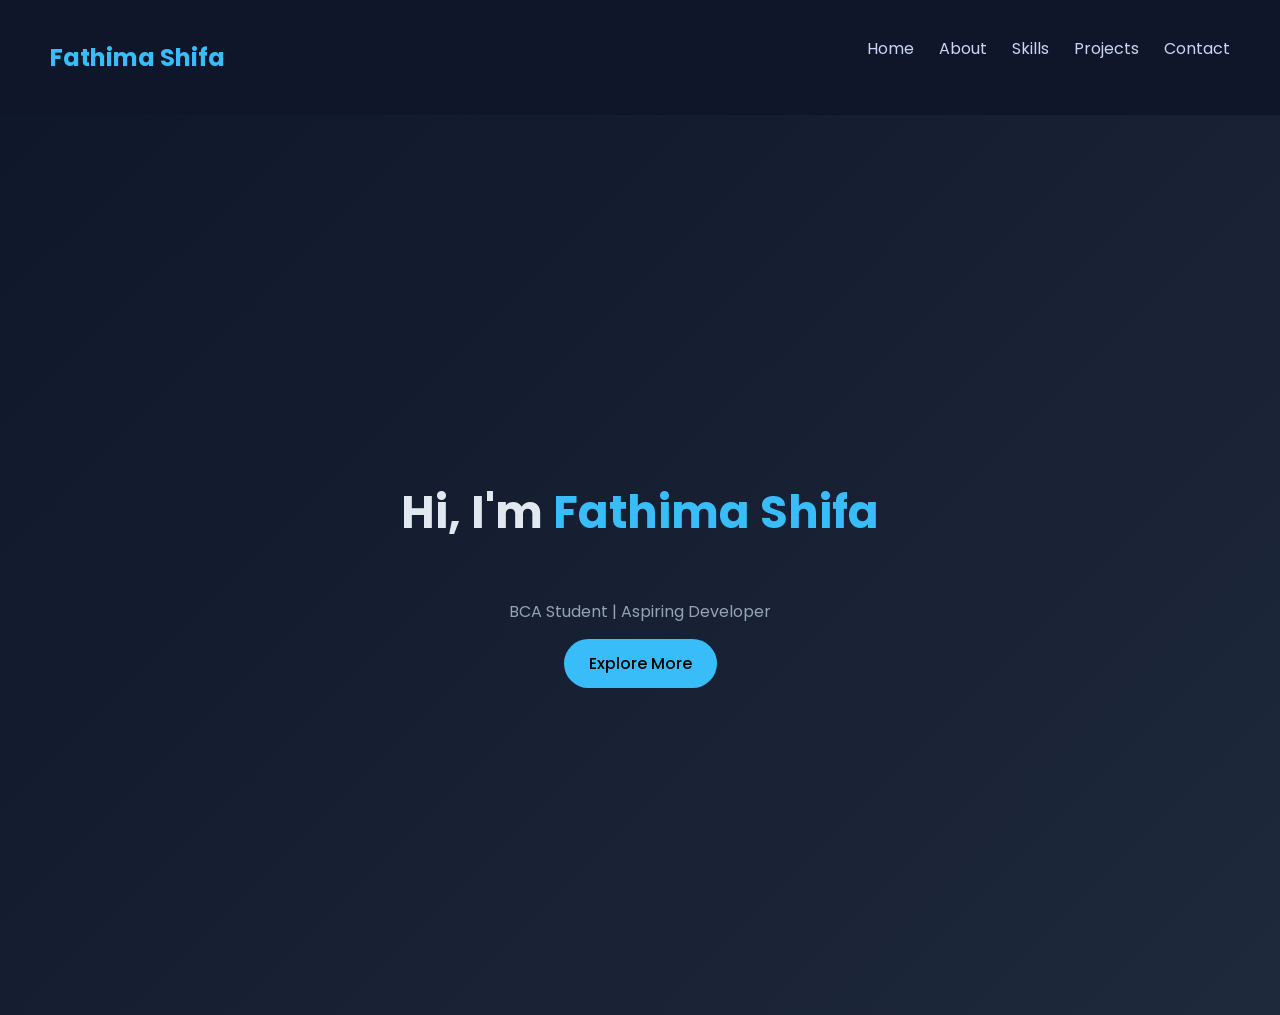
<file: index.html>
<!DOCTYPE html>
<html>
<head>
  <title>Fathima Shifa</title>
  <link rel="stylesheet" href="style.css">
</head>
<body>

<nav>
  <h2>Fathima Shifa</h2>
  <ul>
    <li><a href="index.html">Home</a></li>
    <li><a href="about.html">About</a></li>
    <li><a href="skills.html">Skills</a></li>
    <li><a href="projects.html">Projects</a></li>
    <li><a href="contact.html">Contact</a></li>
  </ul>
</nav>

<section class="hero">
  <h1>Hi, I'm <span>Fathima Shifa</span></h1>
  <p>BCA Student | Aspiring Developer</p>
  <a href="about.html" class="btn">Explore More</a>
</section>


</body>
</html>
</file>
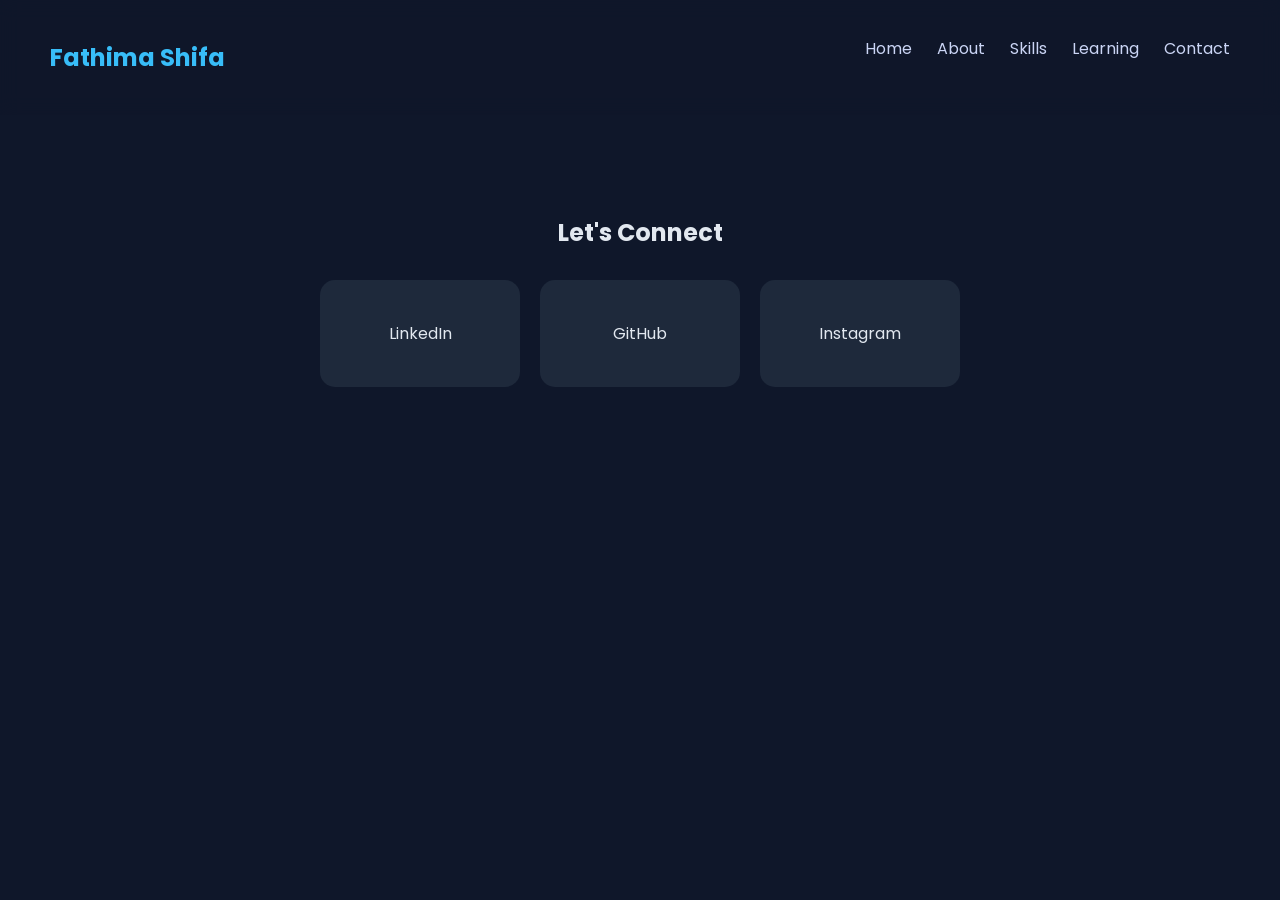
<file: contact.html>
<!DOCTYPE html>
<html>
<head>
  <title>Contact</title>
  <link rel="stylesheet" href="style.css">
  
</head>
<body>

<nav>
  <h2>Fathima Shifa</h2>
  <ul>
    <li><a href="index.html">Home</a></li>
    <li><a href="about.html">About</a></li>
    <li><a href="skills.html">Skills</a></li>
    <li><a href="learning.html">Learning</a></li>
    <li><a href="contact.html">Contact</a></li>
  </ul>
</nav>

<section class="container">
  <h1>Let's Connect</h1>

  <div class="contact-cards">

    <a href="https://www.linkedin.com/in/fathima-shifa-np-7b471337a" target="_blank" class="contact-card">
      <i class="fab fa-linkedin"></i>
      <p>LinkedIn</p>
    </a>

    <a href="https://github.com/fathima-shifa-np" target="_blank" class="contact-card">
      <i class="fab fa-github"></i>
      <p>GitHub</p>
    </a>

    <a href="https://www.instagram.com/_shiif.aa" target="_blank" class="contact-card">
      <i class="fab fa-instagram"></i>
      <p>Instagram</p>
    </a>

  </div>
</section>


</body>
</html>
</file>
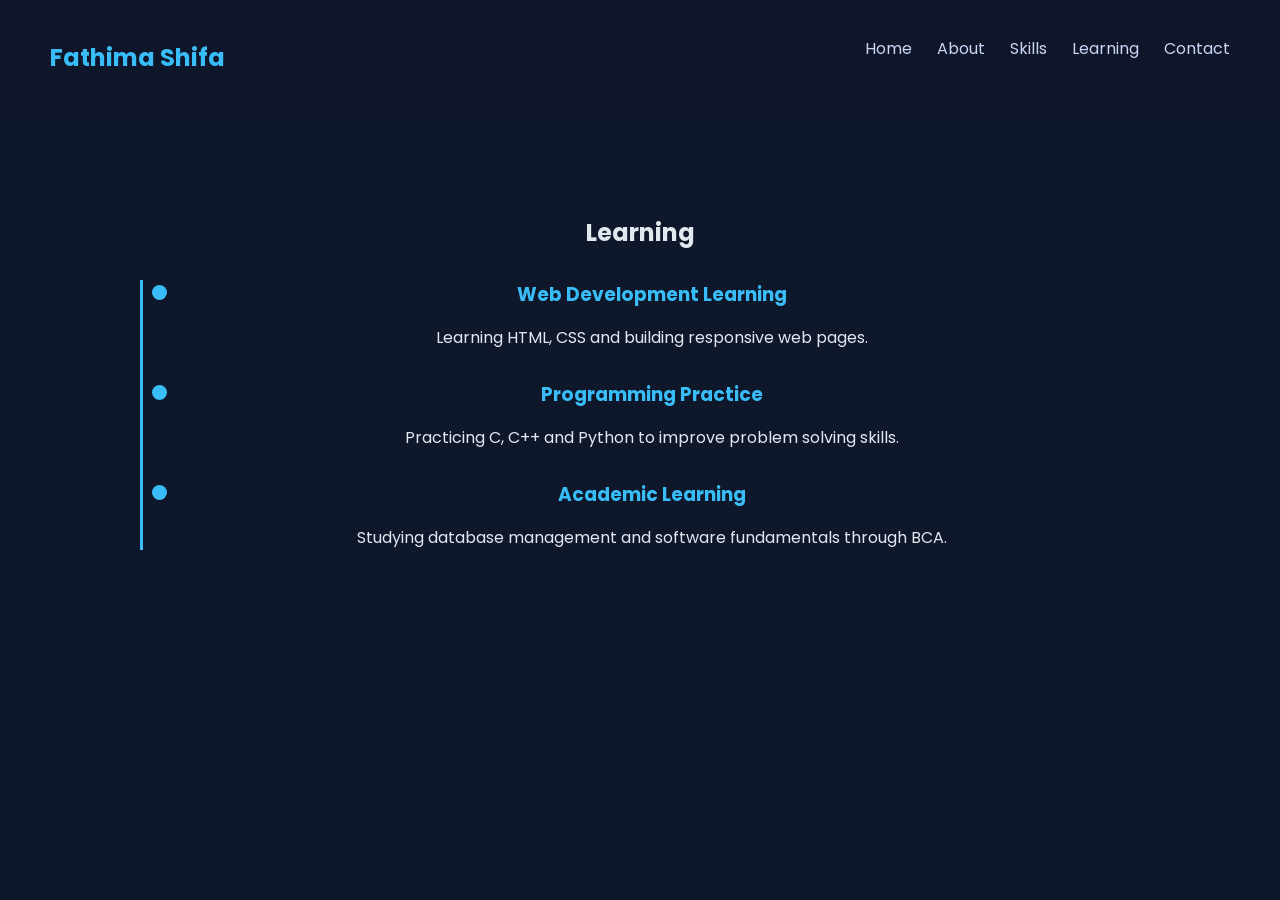
<file: learning.html>
<!DOCTYPE html>
<html>
<head>
  <title>Fathima Shifa</title>
  <link rel="stylesheet" href="style.css">
</head>
<body>
<nav>
  <h2>Fathima Shifa</h2>
  <ul>
    <li><a href="index.html">Home</a></li>
    <li><a href="about.html">About</a></li>
    <li><a href="skills.html">Skills</a></li>
    <li><a href="learning.html">Learning</a></li>
    <li><a href="contact.html">Contact</a></li>
  </ul>
</nav>

<section class="container">
  <h1>Learning</h1>

  <div class="timeline">

    <div class="timeline-item">
      <h3>Web Development Learning</h3>
      <p>Learning HTML, CSS and building responsive web pages.</p>
    </div>

    <div class="timeline-item">
      <h3>Programming Practice</h3>
      <p>Practicing C, C++ and Python to improve problem solving skills.</p>
    </div>

    <div class="timeline-item">
      <h3>Academic Learning</h3>
      <p>Studying database management and software fundamentals through BCA.</p>
    </div>

  </div>
</section>



</body>
</html>
</file>
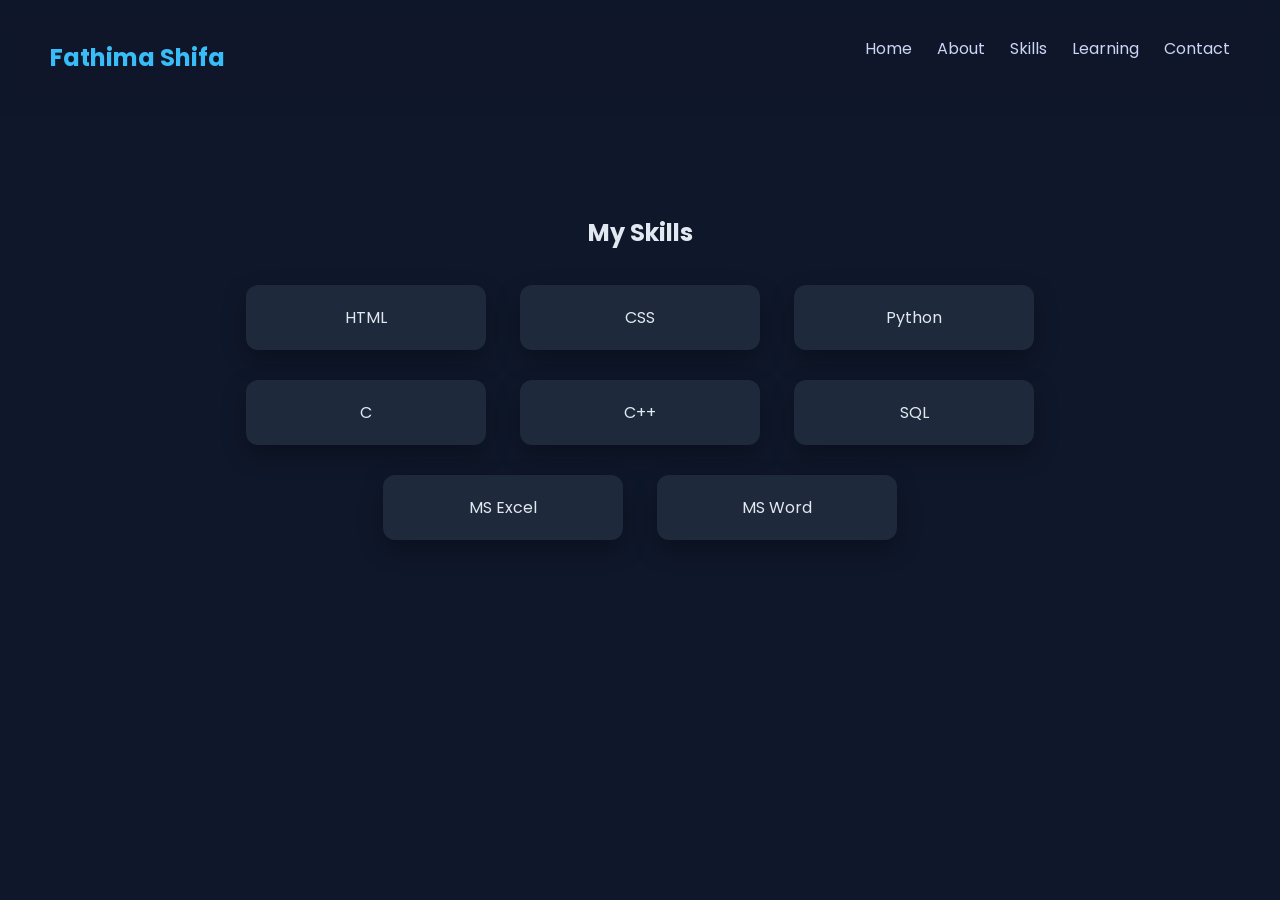
<file: skills.html>
<!DOCTYPE html>
<html>
<head>
  <title>Skills</title>
  <link rel="stylesheet" href="style.css">
</head>
<body>

<nav>
  <h2>Fathima Shifa</h2>
  <ul>
    <li><a href="index.html">Home</a></li>
    <li><a href="about.html">About</a></li>
    <li><a href="skills.html">Skills</a></li>
    <li><a href="learning.html">Learning</a></li>
    <li><a href="contact.html">Contact</a></li>
  </ul>
</nav>

<section class="container">
  <h1>My Skills</h1>

  <div>
    <div class="card">HTML</div>
    <div class="card">CSS</div>
    <div class="card">Python</div>
    <div class="card">C</div>
    <div class="card">C++</div>
    <div class="card">SQL</div>
    <div class="card">MS Excel</div>
    <div class="card">MS Word</div>
  </div>
</section>


</body>
</html>
</file>
<file: style.css>
@import url('https://fonts.googleapis.com/css2?family=Poppins:wght@300;500;700&display=swap');

body {
  margin: 0;
  font-family: 'Poppins', sans-serif;
  background: #0f172a;
  color: #e2e8f0;
}

/* NAVBAR */
nav {
  display: flex;
  justify-content: space-between;
  padding: 20px 50px;
  background: rgba(15, 23, 42, 0.8);
  backdrop-filter: blur(10px);
  position: sticky;
  top: 0;
}

nav h2 {
  color: #38bdf8;
}

nav ul {
  list-style: none;
  display: flex;
  gap: 25px;
}

nav a {
  color: #cbd5f5;
  text-decoration: none;
  transition: 0.3s;
}

nav a:hover {
  color: #38bdf8;
}

/* HERO */
.hero {
  height: 100vh;
  display: flex;
  flex-direction: column;
  justify-content: center;
  align-items: center;
  background: linear-gradient(135deg, #0f172a, #1e293b);
  text-align: center;
}

.hero h1 {
  font-size: 45px;
}

.hero span {
  color: #38bdf8;
}

.hero p {
  margin: 15px 0;
  color: #94a3b8;
}

/* BUTTON */
.btn {
  padding: 12px 25px;
  background: #38bdf8;
  color: black;
  border-radius: 30px;
  text-decoration: none;
  font-weight: 500;
  transition: 0.3s;
}

.btn:hover {
  background: #0ea5e9;
}

/* CONTAINER */
.container {
  padding: 80px 20px;
  max-width: 1000px;
  margin: auto;
  text-align: center;
}

/* CARDS */
.card {
  background: #1e293b;
  padding: 20px;
  margin: 15px;
  border-radius: 12px;
  display: inline-block;
  width: 200px;
  box-shadow: 0 10px 25px rgba(0,0,0,0.3);
  transition: 0.3s;
}

.card:hover {
  transform: translateY(-10px);
}

/* PROFILE */
.profile {
  width: 150px;
  border-radius: 50%;
  margin-bottom: 20px;
  border: 3px solid #38bdf8;
}

/* FOOTER */
footer {
  text-align: center;
  padding: 20px;
  color: #94a3b8;
}
.timeline {
  border-left: 3px solid #38bdf8;
  margin-top: 30px;
  padding-left: 20px;
}

.timeline-item {
  margin-bottom: 30px;
  position: relative;
}

.timeline-item::before {
  content: '';
  position: absolute;
  left: -11px;
  top: 5px;
  width: 15px;
  height: 15px;
  background: #38bdf8;
  border-radius: 50%;
}

.timeline-item h3 {
  margin-bottom: 5px;
  color: #38bdf8;
}
.contact-cards {
  display: flex;
  justify-content: center;
  flex-wrap: wrap;
  gap: 20px;
  margin-top: 30px;
}

.contact-card {
  background: #1e293b;
  padding: 25px;
  border-radius: 15px;
  width: 150px;
  text-align: center;
  text-decoration: none;
  color: #e2e8f0;
  transition: 0.3s;
}

.contact-card i {
  font-size: 30px;
  margin-bottom: 10px;
  color: #38bdf8;
}

.contact-card:hover {
  transform: translateY(-8px);
  background: #334155;
}
</file>
